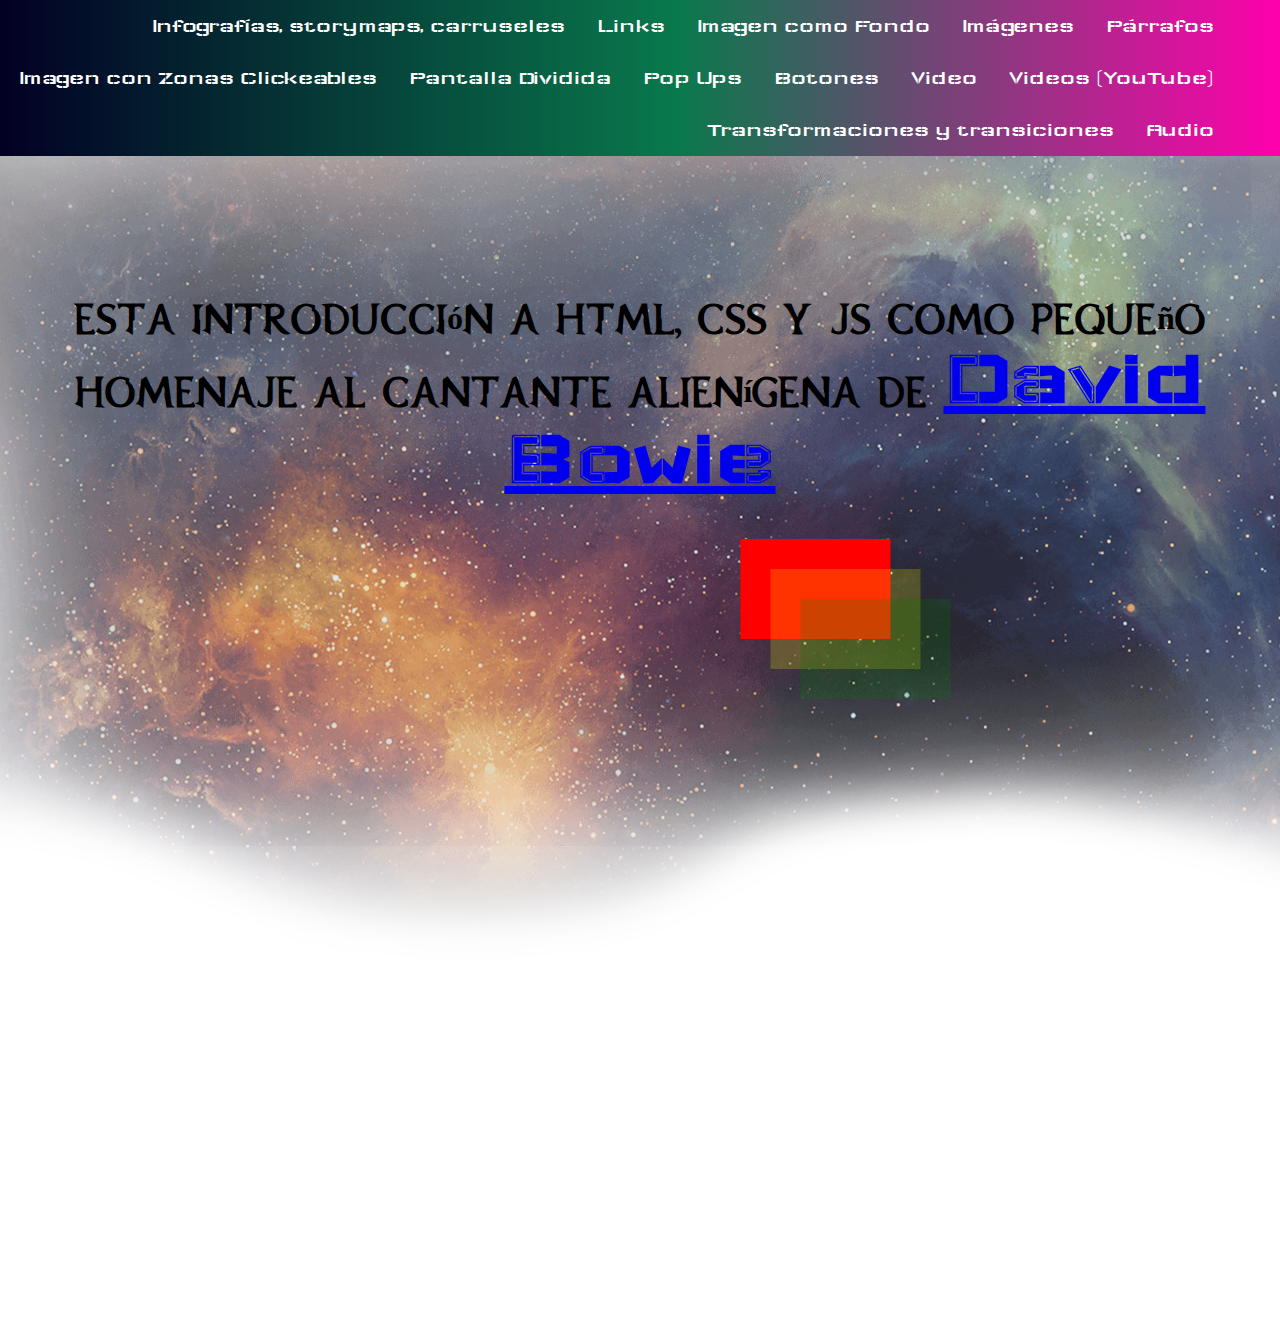
<file: index.html>
<!DOCTYPE html>
<html lang="en">
  <head>
    <title>Home</title>
    <meta
      name="description"
      content="our first web-based interactive multimedia narrative"
    />
    <!-- por si uno quiere cambiar el ícono dinámicamente luego con CSS o JS, ponemos el id, así: -->
    <link
      id="favicon"
      rel="icon"
      href="assets/images/David_Bowie_logo_(Diamond_Dogs).svg.png"
      type="image/x-icon"
    />
    <meta charset="utf-8" />
    <meta http-equiv="X-UA-Compatible" content="IE=edge" />
    <!-- para hacerlo responsive en celulares: -->
    <meta name="viewport" content="width=device-width, initial-scale=1" />

    <link rel="stylesheet" href="style.css" />
    <script src="script.js" defer></script>
    <script src="dibujovectorial.js" defer></script>
  </head>

  <body>
    <header>
      <ul>
        <li><a href="Parrafos.html">Párrafos</a></li>
        <li><a href="Imagenes.html">Imágenes</a></li>
        <li><a href="Imagencomofondo.html">Imagen como Fondo</a></li>
        <li><a href="Links.html">Links</a></li>
        <li>
          <a href="Infografías, storymaps, carruseles.html"
            >Infografías, storymaps, carruseles
          </a>
        </li>
        <li><a href="Videosyoutube.html">Videos (YouTube)</a></li>
        <li><a href="Video.html">Video</a></li>
        <li><a href="Botones.html">Botones</a></li>
        <li><a href="Popups.html"> Pop Ups</a></li>
        <li><a href="Pantalladividida.html">Pantalla Dividida</a></li>
        <li>
          <a href="Imagenconzonasclickeables.html"
            >Imagen con Zonas Clickeables</a
          >
        </li>
        <li><a href="Audio.html">Audio</a></li>
        <li>
          <a href="Transformaciones y transiciones.html">
            Transformaciones y transiciones
          </a>
        </li>
      </ul>
    </header>

    <!--         Ejemplo para abrir link en ventana externa.  -->
    <h1 id="infobowie">
      <b>
        Esta introducción a HTML, CSS y JS como pequeño homenaje al cantante
        alienígena de
        <a
          href="https://4l3ph.com/2023/01/08/david-bowie-el-hombre-alien-que-podia-escuchar-el-futuro-desde-las-estrellas/"
          target="_blank"
        >
          David Bowie
        </a>
        <!--        El atributo target="_blank" abre el enlace en una pestaña nueva-->
      </b>
    </h1>

    <!--     Ejemplo de canvas para dibujos vectoriales, animaciones generativas en JS, etc.-->

    <canvas id="myCanvas" width="1481" height="794"> </canvas>

    <!--     Embedding Hydra, ejemplo creativo para entorno de código creativo -->
    <!-- <iframe
      src="https://hydra.ojack.xyz/?sketch_id=example_4"
      name="myIFrame"
      width="100%"
      height="400px"
      style="border: solid #000000"
    ></iframe> -->

    <!--     Shortcut para abrir la consola -->
    <!-- console.log("hicimos clic en el botón");  -->
    <!-- ctrl + shift + i (saca la consola) -->
  </body>
</html>
</file>
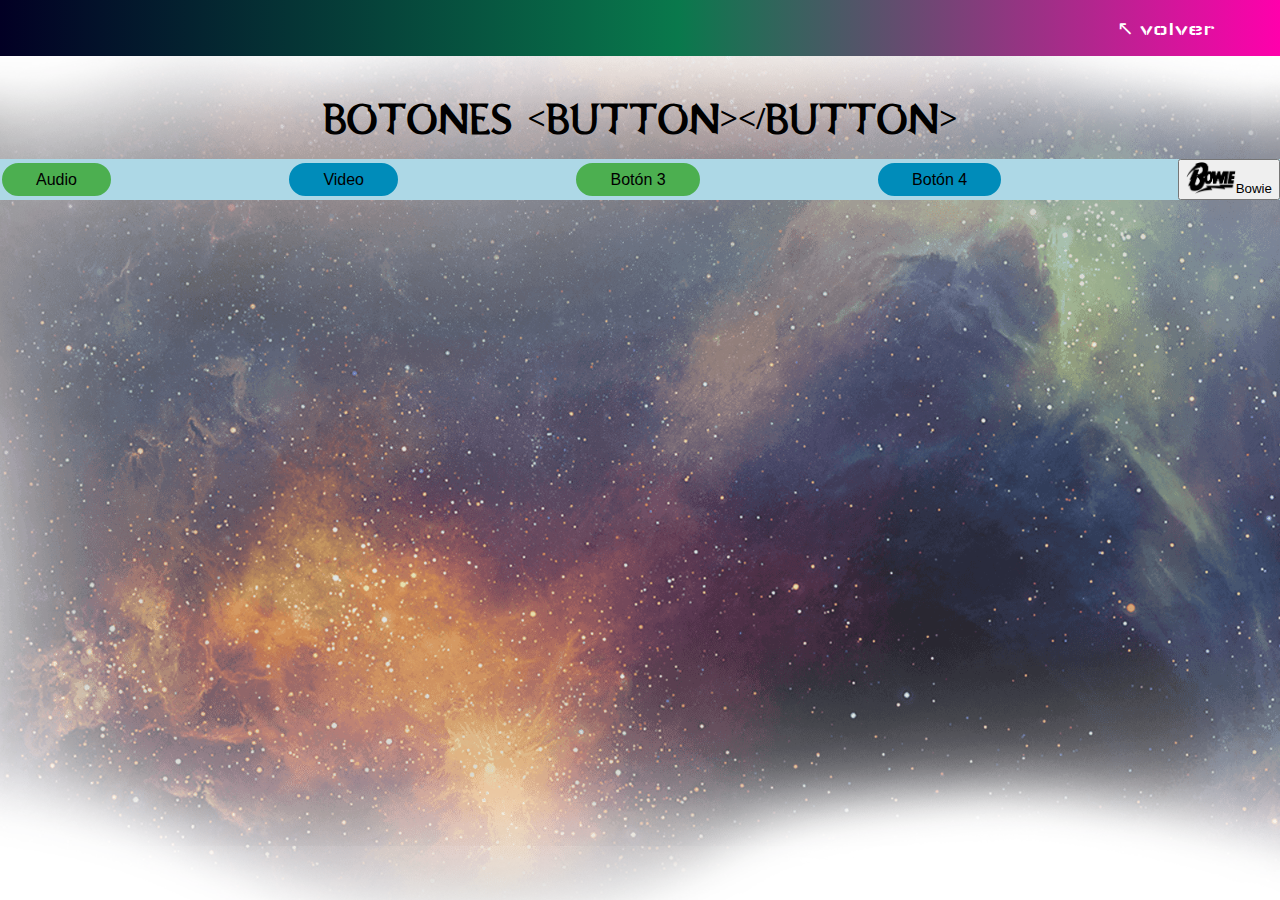
<file: Botones.html>
<!DOCTYPE html>
<html lang="en">
  <head>
    <title>Botones</title>
    <meta
      name="description"
      content="our first web-based interactive multimedia narrative"
    />
    <link
      id="favicon"
      rel="icon"
      href="
assets/images/David_Bowie_logo_(Diamond_Dogs).svg.png"
      type="image/x-icon"
    />
    <meta charset="utf-8" />
    <meta http-equiv="X-UA-Compatible" content="IE=edge" />
    <meta name="viewport" content="width=device-width, initial-scale=1" />

    <link rel="stylesheet" href="style.css" />
  </head>

  <body>
    <header>
      <ul>
        <li><a href="index.html">↖ volver</a></li>
        <!--         <button onclick="window.location.href = 'index.html';">
          <img
            src="Assets/857px-David_Bowie_logo_(Diamond_Dogs).svg.png"
            class="icon"
            width="50"
          />
        </button> -->
      </ul>
    </header>

    <div class="infogeneral">
      <h1>Botones &lt;button&gt;&lt;/button&gt;</h1>

      <div id="contenedor-botones2">
        <button
          onclick="window.location.href='Audio.html';"
          class="button"
          id="button1"
        >
          Audio
        </button>

        <!--       _blank  me abre en ventana aparte -->
        <button
          onclick="window.open('Video.html', '_blank')"
          class="button"
          id="button2"
        >
          Video
        </button>

        <button
          onclick="window.location.href= 'https://w3docs.com';"
          class="button"
          id="button3"
        >
          Botón 3
        </button>

        <button
          onclick="window.location.href='https://w3docs.com';"
          class="button"
          id="button4"
        >
          Botón 4
        </button>

        <button onclick="window.location.href = 'Imagenes.html'">
          <img
            src="assets/images/David_Bowie_logo_(Diamond_Dogs).svg.png"
            class="icon"
            width="50"
          />Bowie
        </button>
      </div>
    </div>
  </body>
</html>
</file>
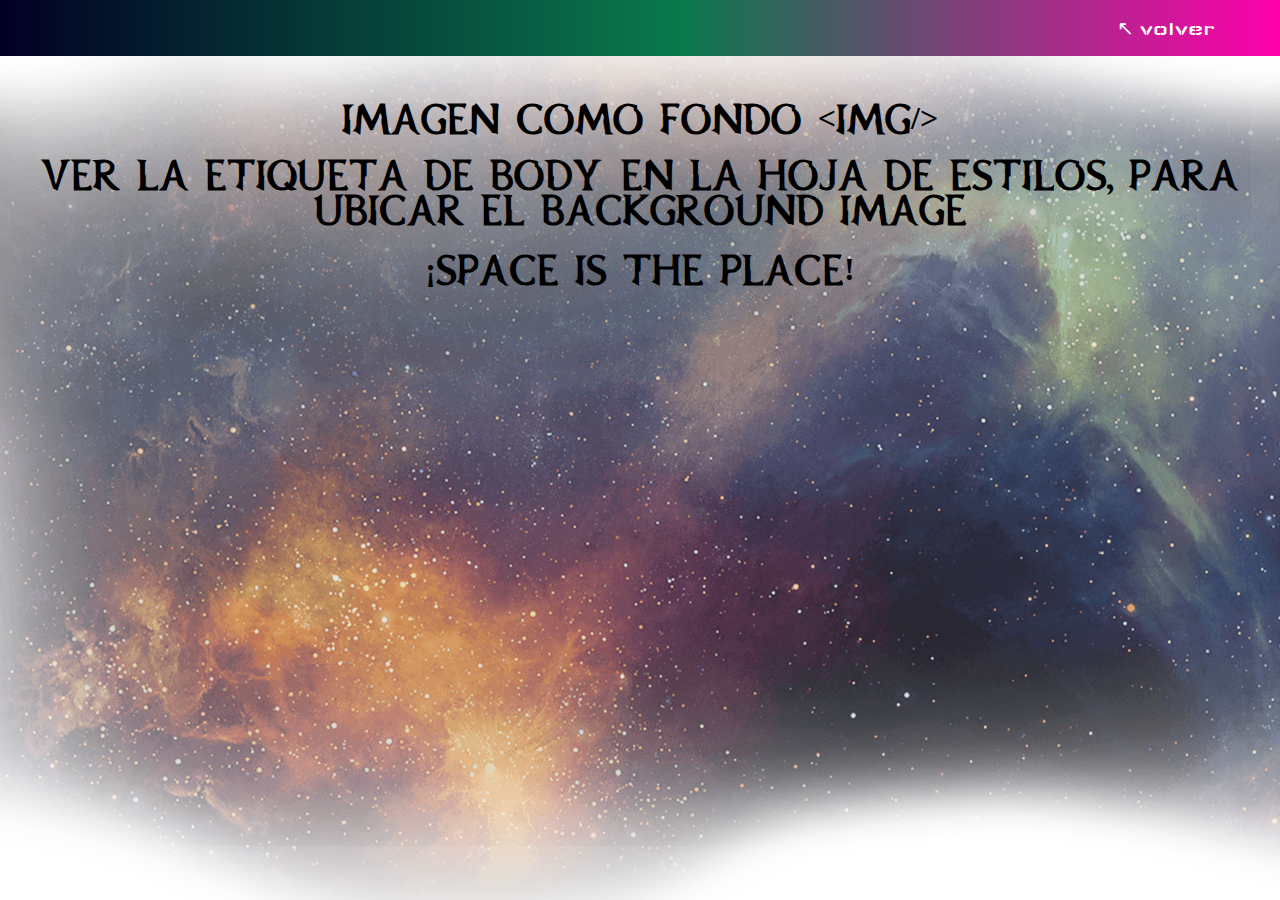
<file: Imagencomofondo.html>
<!DOCTYPE html>
<html lang="en">
  <head>
    <title>Imagen de fondo</title>
    <meta
      name="description"
      content="our first web-based interactive multimedia narrative"
    />
    <link
      id="favicon"
      rel="icon"
      href=".
assets/images/David_Bowie_logo_(Diamond_Dogs).svg.png"
      type="image/x-icon"
    />
    <meta charset="utf-8" />
    <meta http-equiv="X-UA-Compatible" content="IE=edge" />
    <meta name="viewport" content="width=device-width, initial-scale=1" />

    <link
      rel="stylesheet"
      href="
style.css"
    />
  </head>

  <body>
    <header>
      <ul>
        <li><a href="index.html">↖ volver</a></li>
      </ul>
    </header>

    <h1>Imagen como fondo &lt;img/&gt;</h1>
    <h1>
      Ver la etiqueta de body en la Hoja de Estilos, para ubicar el Background
      Image
    </h1>

    <!-- <img src="assets/images/galaxy-3608029_1280.jpg" alt="" /> -->

    <h1 id="space">
      <b> ¡SPACE IS THE PLACE! </b>
    </h1>
  </body>
</html>
</file>
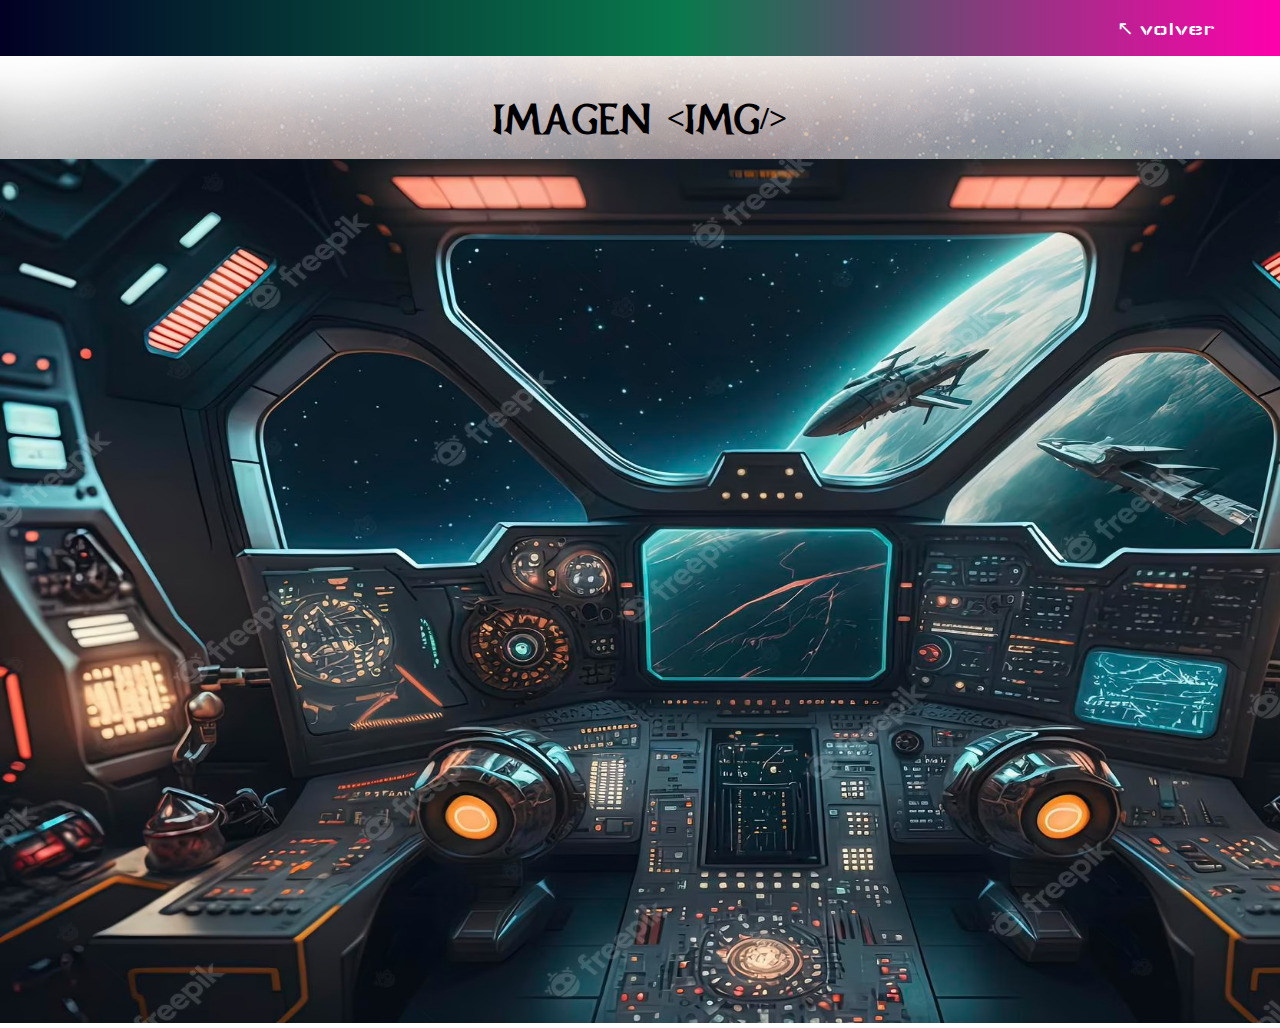
<file: Imagenconzonasclickeables.html>
<!DOCTYPE html>
<html lang="en">
  <head>
    <title>Imagen con zonas clickeables</title>
    <meta
      name="description"
      content="our first web-based interactive multimedia narrative"
    />
    <link
      id="favicon"
      rel="icon"
      href="assets/images/David_Bowie_logo_(Diamond_Dogs).svg.png"
      type="image/x-icon"
    />
    <meta charset="utf-8" />
    <meta http-equiv="X-UA-Compatible" content="IE=edge" />
    <meta name="viewport" content="width=device-width, initial-scale=1" />

    <link rel="stylesheet" href="style.css" />
    <script src="zonaclickeablepopup.js" defer></script>
    <script>
      // Detectar movimiento del mouse en toda la ventana
      window.addEventListener("mousemove", function (event) {
        const x = event.clientX; // Posición X dentro de la ventana
        const y = event.clientY; // Posición Y dentro de la ventana
        console.log("X:", x, "Y:", y);
      });
    </script>
  </head>
  <body>
    <header>
      <ul>
        <li><a href="index.html">↖ volver</a></li>
      </ul>
    </header>

    <div>
      <h1>Imagen &lt;img/&gt;</h1>

      <div>
        <img
          src="assets/images/cabina-nave-espacial-futurista-zona-clickeable.jpg"
          alt="Cabina"
          usemap="#workmap"
          width="1536"
          height="864"
        />

        <!--         la imagen <img> trabaja aquí con la etiqueta <map> que a su vez contiene una etiqueta <area>  -->

        <!-- <map name="workmap">
          <area
            shape="rect"
            coords="600, 350, 1000, 510"
            alt="Pantalla"
            href="Videosyoutube.html"
          /> -->
        <!--   If the shape attribute is set to rect, the coordinates define the top-left and bottom-right of the rectangle. There should be four numeric values, separated by commas. 
The first two values are the (x, y) coordinates of the first corner. The third and fourth numbers are the (x, y) coordinates of the second corner. -->

        <!-- opción 2 para abrir un pop up desde la zona clickeable: -->

        <map name="workmap">
          <area
            shape="rect"
            coords="600, 350, 1000, 510"
            alt="Pantalla"
            href="#"
            onclick="abrirPopUpZonaClickeable();"
          />
        </map>
      </div>
      <!--       pop up desde zonas clickeables -->
      <div class="ventana-emergente">
        <img src="assets/images/Bowie_image.jpg" />

        <button id="boton-cerrar">&times;</button>
      </div>
    </div>
  </body>
</html>
</file>
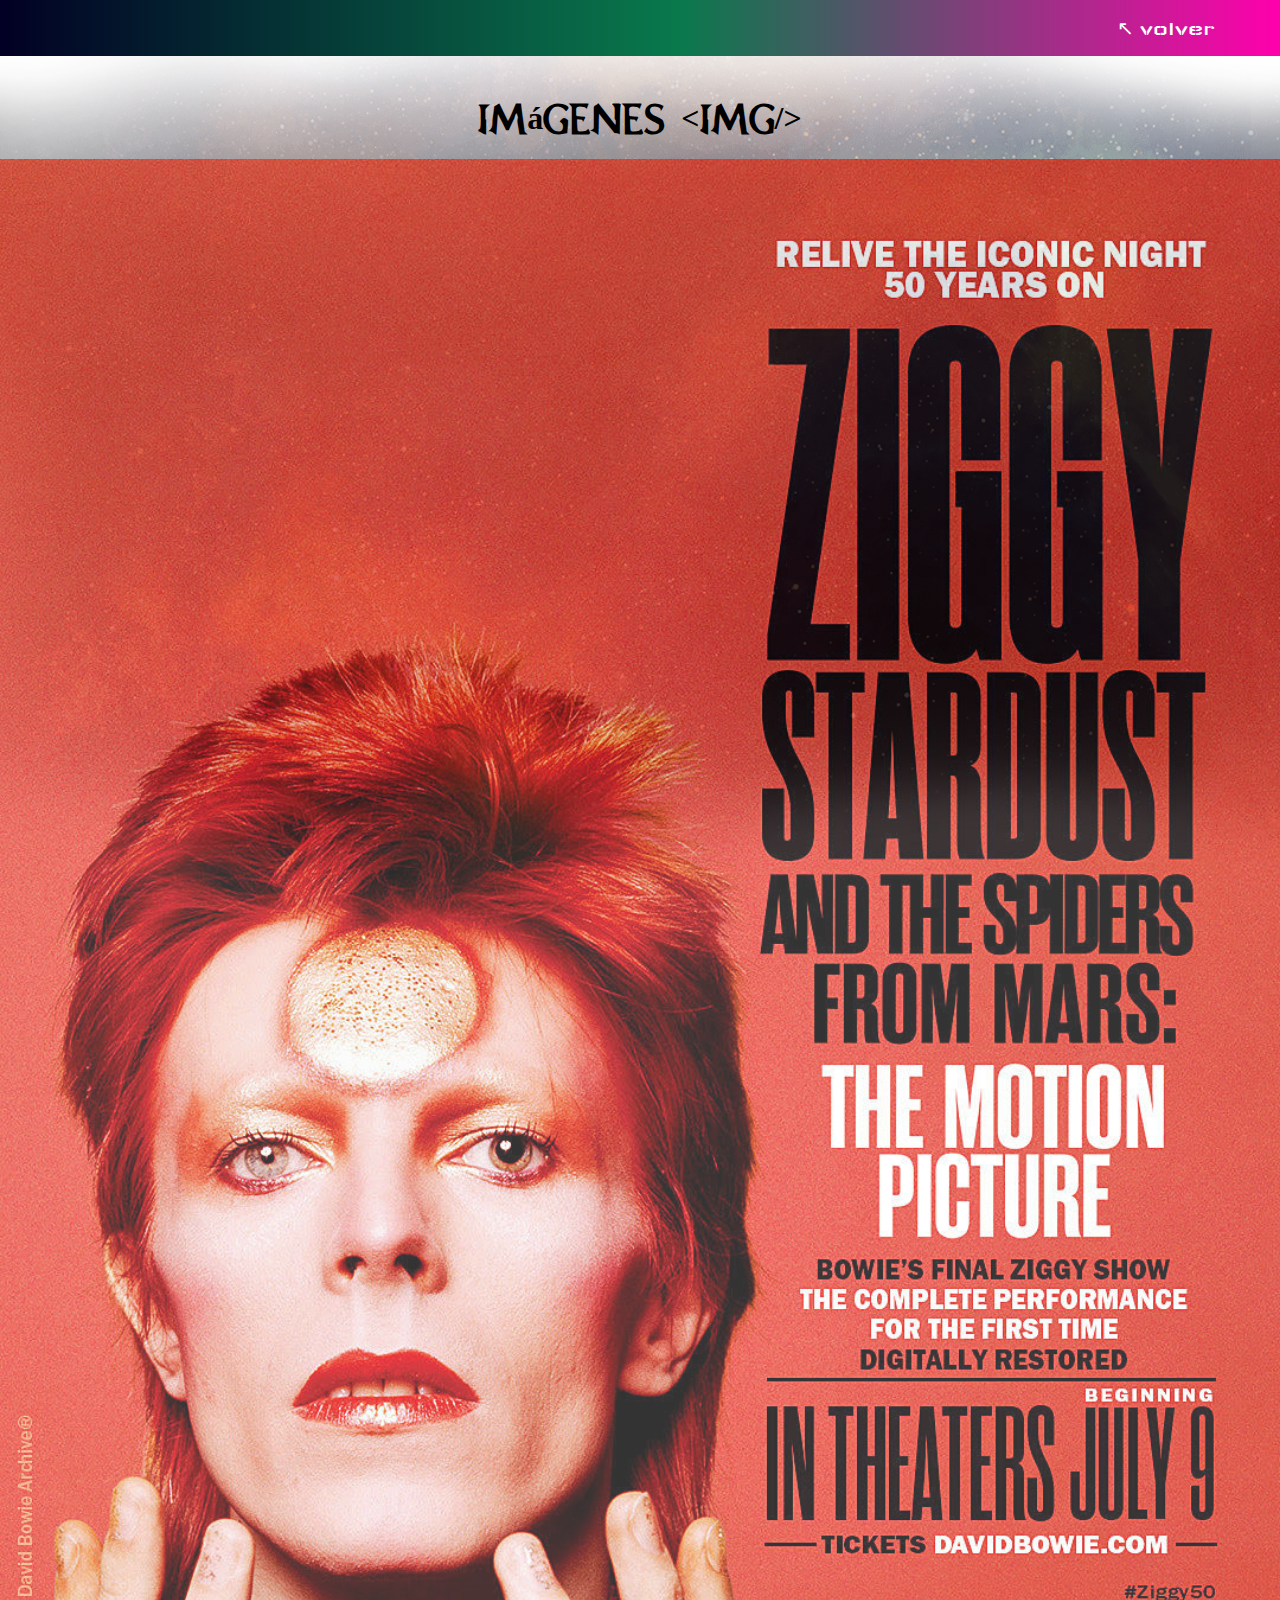
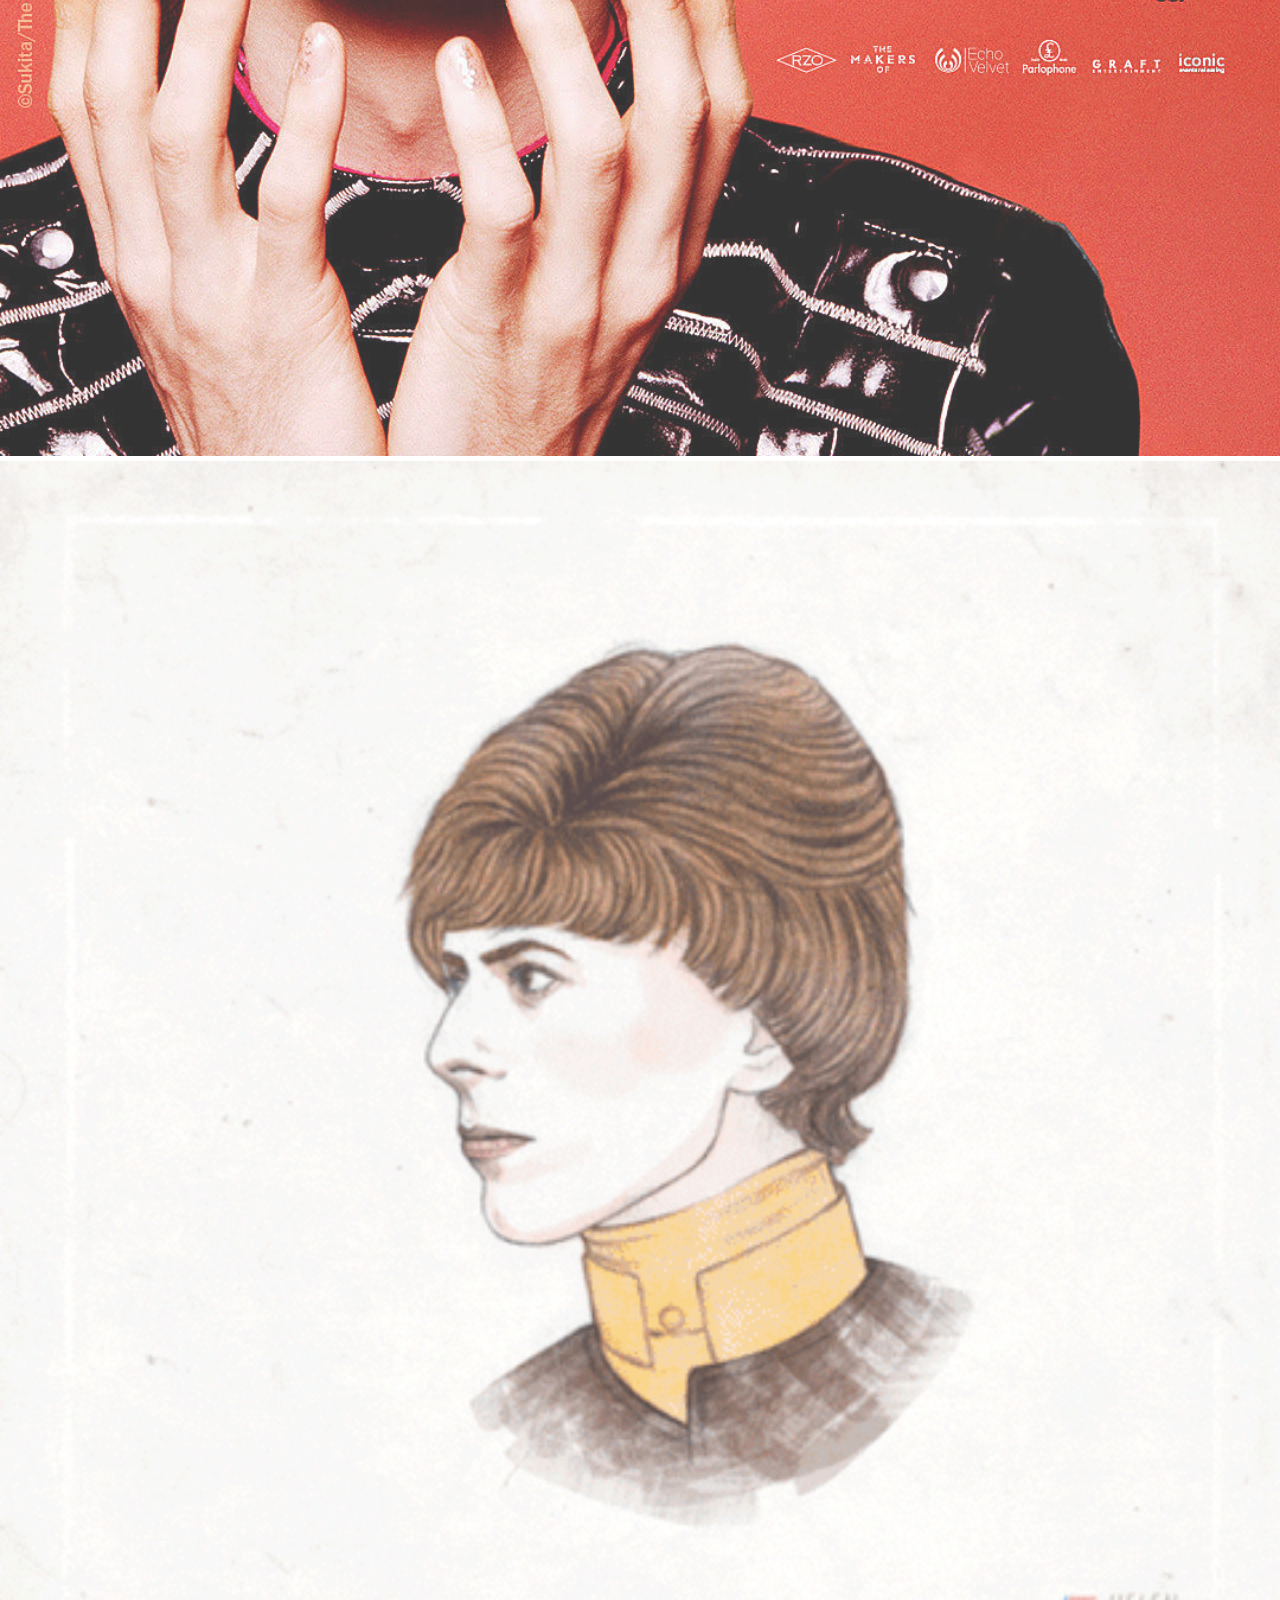
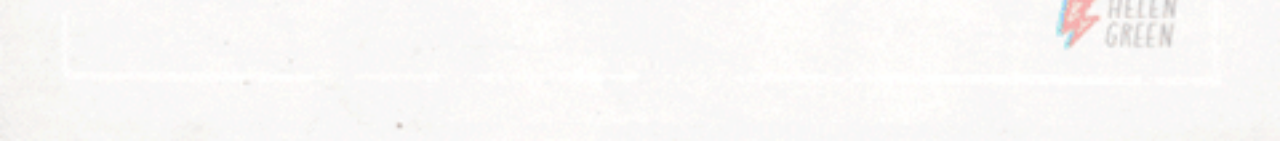
<file: Imagenes.html>
<!DOCTYPE html>
<html lang="en">
  <head>
    <title>Imágenes y GIFS</title>
    <meta
      name="description"
      content="our first web-based interactive multimedia narrative"
    />
    <link
      id="favicon"
      rel="icon"
      href=".
assets/images/David_Bowie_logo_(Diamond_Dogs).svg.png"
      type="image/x-icon"
    />
    <meta charset="utf-8" />
    <meta http-equiv="X-UA-Compatible" content="IE=edge" />
    <meta name="viewport" content="width=device-width, initial-scale=1" />

    <link
      rel="stylesheet"
      href="
style.css"
    />
  </head>

  <body>
    <header>
      <ul>
        <li><a href="index.html">↖ volver</a></li>
      </ul>
    </header>

    <div class="infogeneral" id="contenedor-imagen">
      <h1>Imágenes &lt;img/&gt;</h1>

      <!--        poner dentro de <img> width = "540" height = "800"   -->
      <img src="assets/images/Bowie_image.jpg" />

      <!--       Para Gifs también se usa src -->

      <img src="assets/images/bowie.gif" />
    </div>
  </body>
</html>
</file>
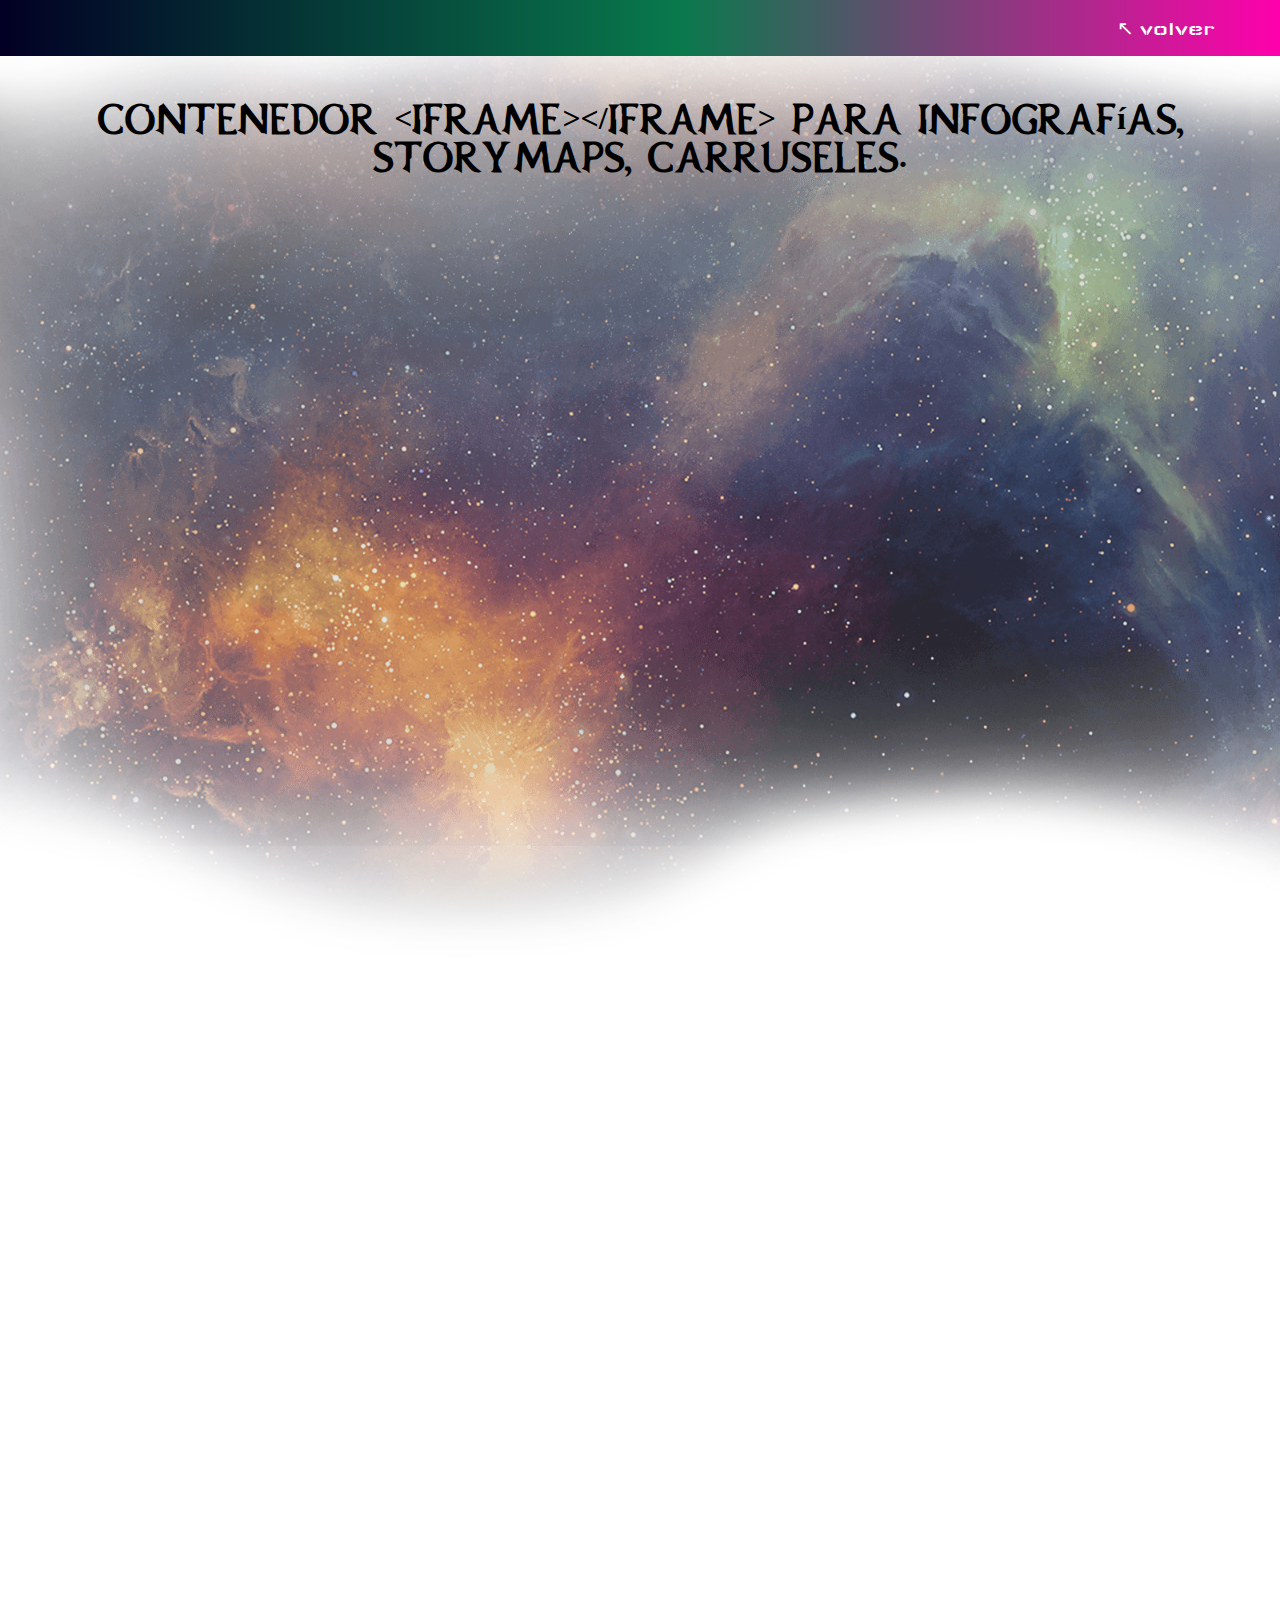
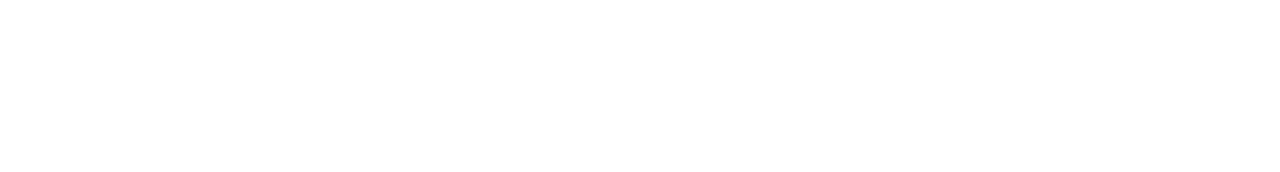
<file: Infografías, storymaps, carruseles.html>
<!DOCTYPE html>
<html lang="en">
  <head>
    <title>Infografías y storymaps</title>
    <meta
      name="description"
      content="our first web-based interactive multimedia narrative"
    />
    <link
      id="favicon"
      rel="icon"
      href=".
assets/images/David_Bowie_logo_(Diamond_Dogs).svg.png"
      type="image/x-icon"
    />
    <meta charset="utf-8" />
    <meta http-equiv="X-UA-Compatible" content="IE=edge" />
    <meta name="viewport" content="width=device-width, initial-scale=1" />

    <link rel="stylesheet" href="style.css" />
  </head>

  <body>
    <header>
      <ul>
        <li>
          <a href="index.html">↖ volver</a>
        </li>
      </ul>
    </header>

    <div>
      <h1>
        Contenedor &lt;iframe&gt;&lt;/iframe&gt; para Infografías, storymaps,
        carruseles.
      </h1>

<!-- INFOGRAFÍA DE DAVID BOWIE HECHA EN GENIALLY -->

      <div id="info-Bowie">
        <div
          style="
            position: relative;
            padding-bottom: 56.25%;
            margin-bottom: 50px; /* margen por fuera */
            padding-top: 0;
            height: 0;
          "
        >
          <iframe
            title="David Bowie"
            frameborder="0"
            width="1200px"
            height="675px"
            style="
              position: absolute;
              top: 0;
              left: 0;
              width: 100%;
              height: 100%;
            "
            src="https://view.genial.ly/60058d9261bf7d0d23e6b9e8"
            type="text/html"
            allowscriptaccess="always"
            allowfullscreen="true"
            scrolling="yes"
            allownetworking="all"
          ></iframe>
        </div>
      </div>
      <!-- <br />
      <br /><br />
      <br /><br />
      <br /><br />
      <br /> -->

      <!--         STORYMAP DE DAVID BOWIE -->
      <iframe
        src="https://uploads.knightlab.com/storymapjs/83d44f61bd788db11a775cda21f59ca9/tras-los-pasos-de-david-bowie/index.html"
        frameborder="0"
        width="100%"
        height="800"
      ></iframe>
    </div>
  </body>
</html>
</file>
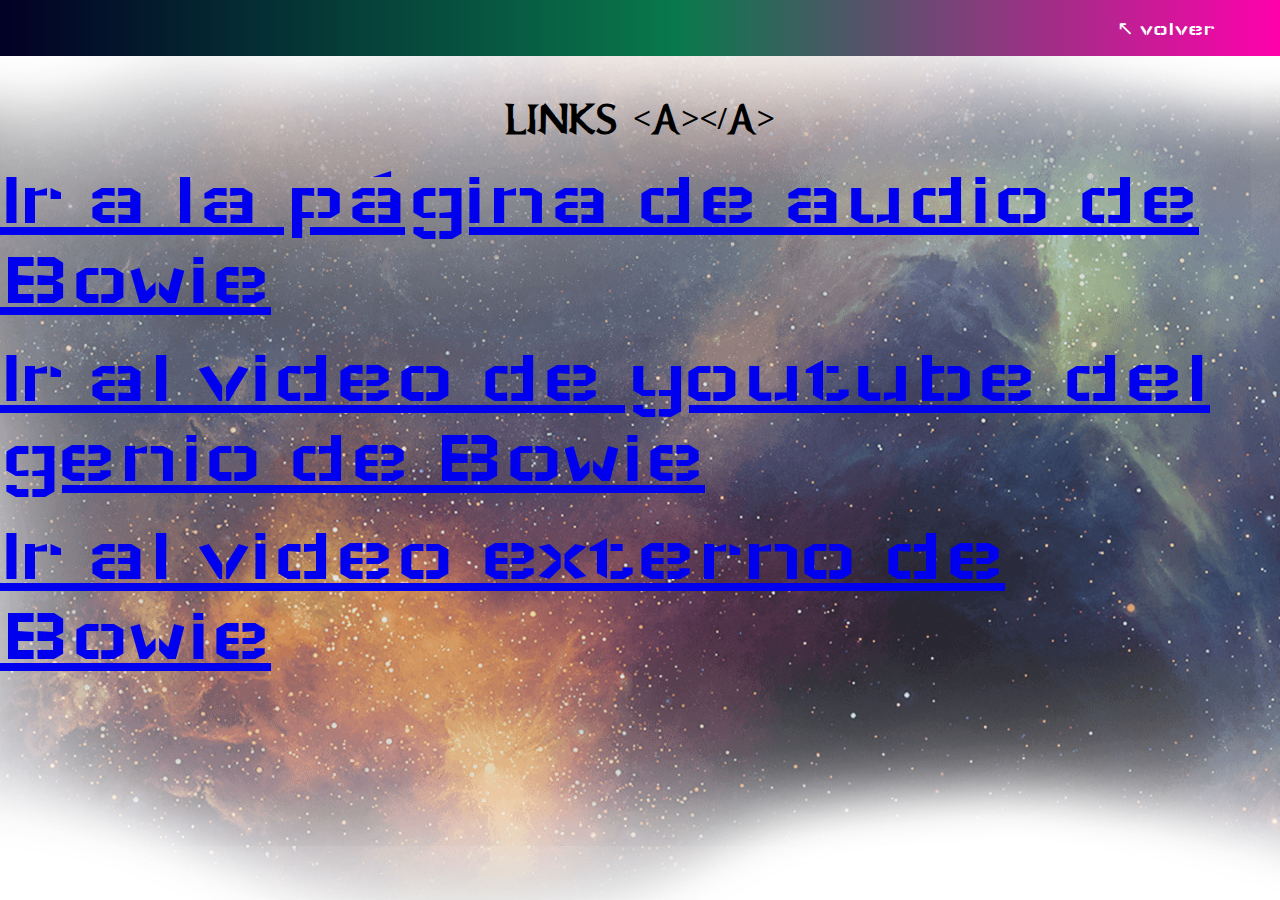
<file: Links.html>
<!DOCTYPE html>
<html lang="en">
  <head>
    <title>Links</title>
    <meta
      name="description"
      content="our first web-based interactive multimedia narrative"
    />
    <link
      id="favicon"
      rel="icon"
      href=".
assets/images/David_Bowie_logo_(Diamond_Dogs).svg.png"
      type="image/x-icon"
    />
    <meta charset="utf-8" />
    <meta http-equiv="X-UA-Compatible" content="IE=edge" />
    <meta name="viewport" content="width=device-width, initial-scale=1" />

    <link
      rel="stylesheet"
      href="
style.css"
    />
  </head>

  <body>
    <header>
      <ul>
        <li><a href="index.html">↖ volver</a></li>
      </ul>
    </header>

    <div>
      <h1>Links &lt;a&gt;&lt;/a&gt;</h1>
      <a href="Audio.html">Ir a la página de audio de Bowie</a>
      <br />
      <br />
      <a href="Videosyoutube.html"
        >Ir al video de youtube del genio de Bowie
      </a>
      <br />
      <br />
      <a href="https://youtu.be/91efm5G8OVk?si=IePl9ZAzWA3IUtM2" target="_blank"
        >Ir al video externo de Bowie
      </a>
    </div>
  </body>
</html>
</file>
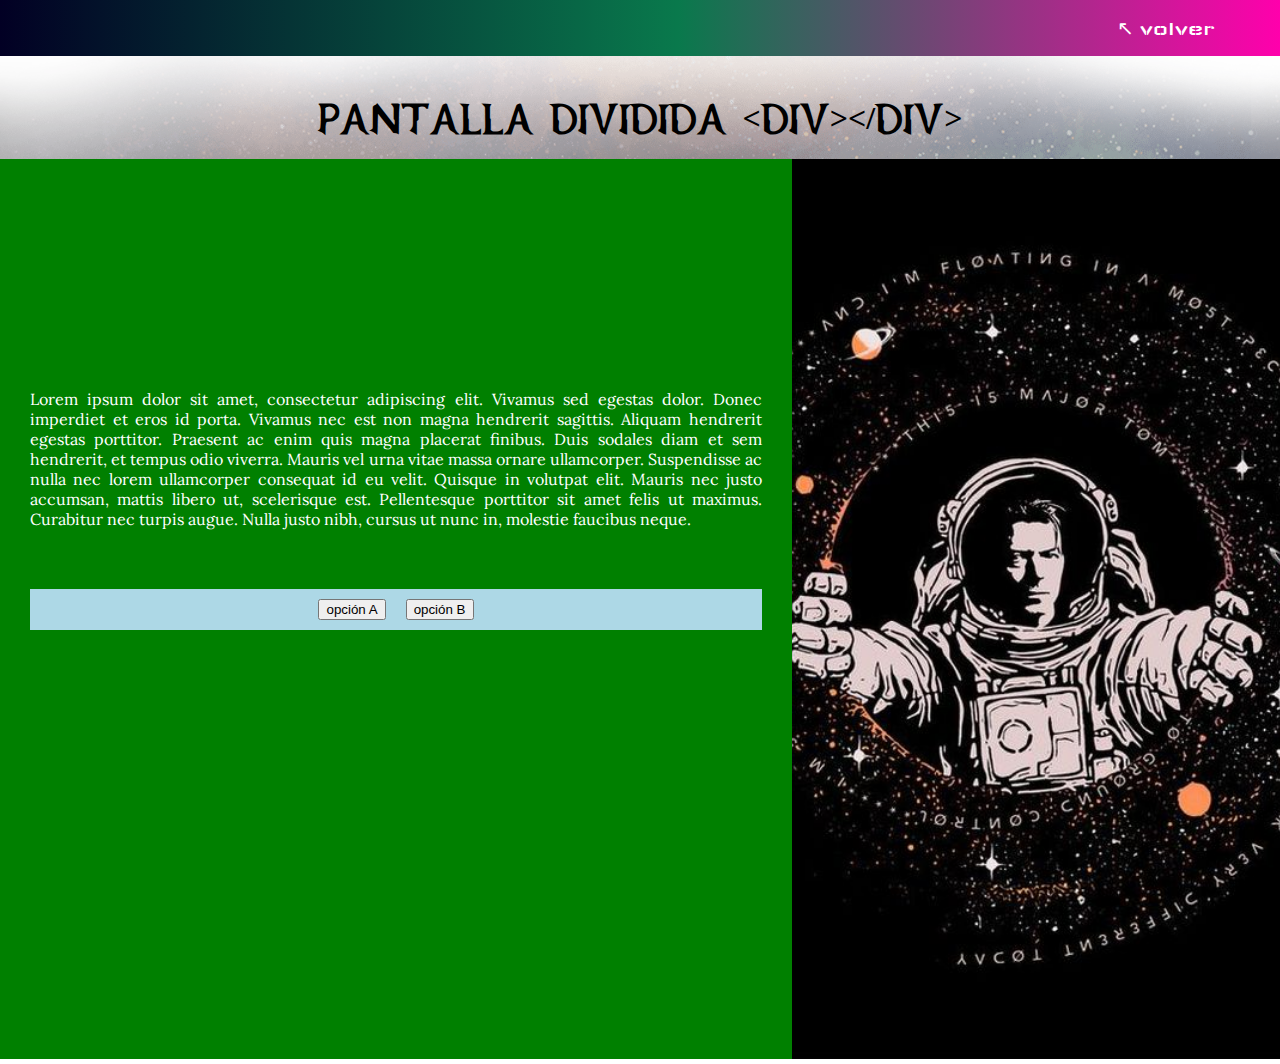
<file: Pantalladividida.html>
<!DOCTYPE html>
<html lang="en">
  <head>
    <title>Pantalla dividida</title>
    <meta
      name="description"
      content="our first web-based interactive multimedia narrative"
    />
    <link
      id="favicon"
      rel="icon"
      href=".
assets/images/David_Bowie_logo_(Diamond_Dogs).svg.png"
      type="image/x-icon"
    />
    <meta charset="utf-8" />
    <meta http-equiv="X-UA-Compatible" content="IE=edge" />
    <meta name="viewport" content="width=device-width, initial-scale=1" />

    <link
      rel="stylesheet"
      href="
style.css"
    />
  </head>

  <body>
    <header>
      <ul>
        <li><a href="index.html">↖ volver</a></li>
      </ul>
    </header>

    <div>
      <h1>Pantalla Dividida &lt;div&gt;&lt;/div&gt;</h1>
    </div>

    <div id="contenedor-dividido">
      <div id="contenedor-izquierdo">
        <p>
          Lorem ipsum dolor sit amet, consectetur adipiscing elit. Vivamus sed
          egestas dolor. Donec imperdiet et eros id porta. Vivamus nec est non
          magna hendrerit sagittis. Aliquam hendrerit egestas porttitor.
          Praesent ac enim quis magna placerat finibus. Duis sodales diam et sem
          hendrerit, et tempus odio viverra. Mauris vel urna vitae massa ornare
          ullamcorper. Suspendisse ac nulla nec lorem ullamcorper consequat id
          eu velit. Quisque in volutpat elit. Mauris nec justo accumsan, mattis
          libero ut, scelerisque est. Pellentesque porttitor sit amet felis ut
          maximus. Curabitur nec turpis augue. Nulla justo nibh, cursus ut nunc
          in, molestie faucibus neque.
        </p>
        <div id="contenedor-botones">
          <button>opción A</button>
          <button>opción B</button>
        </div>
      </div>

      <div id="contenedor-derecho">
        <img src="assets/images/Bowie Major Tom.jpg" alt="" />
      </div>
    </div>
  </body>
</html>
</file>
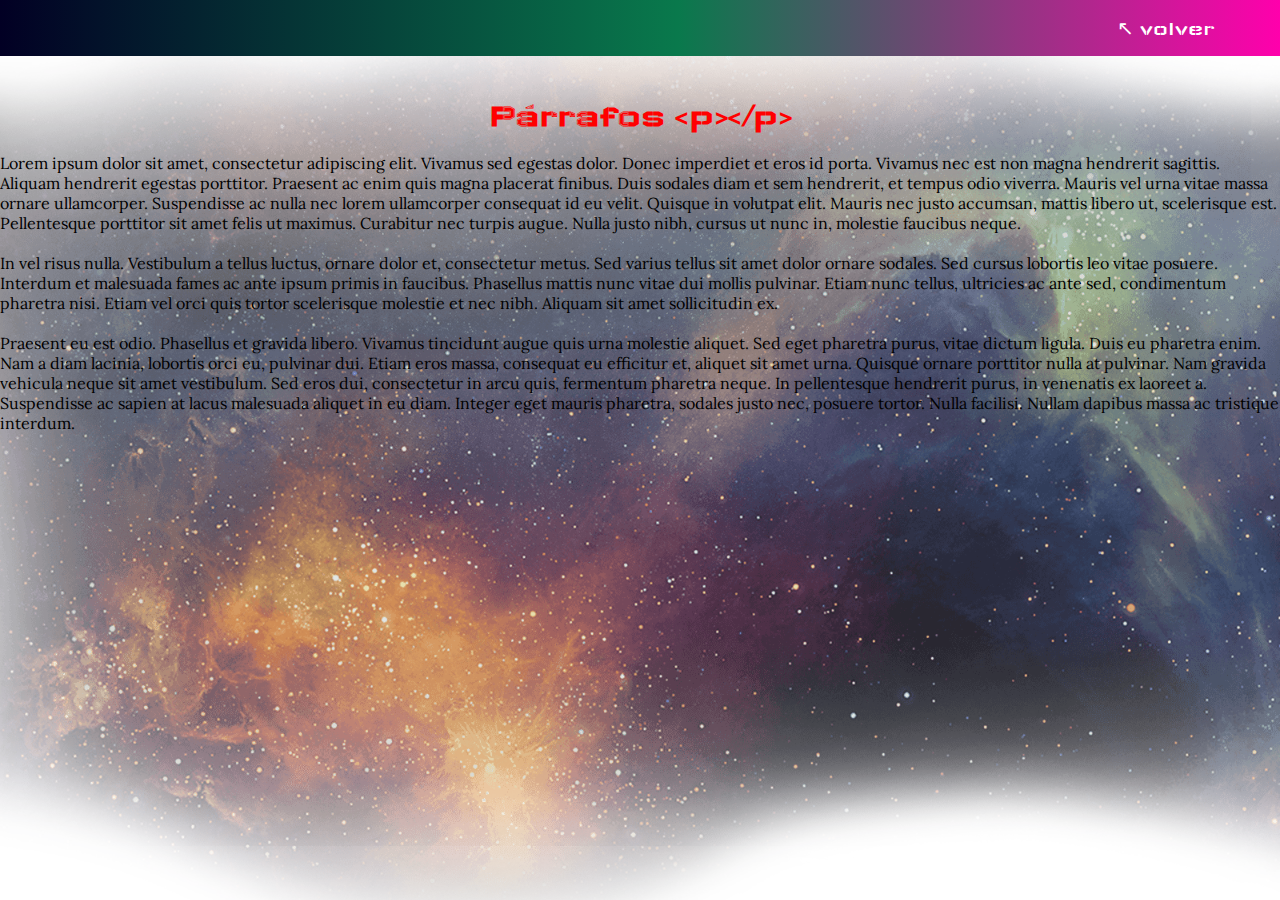
<file: Parrafos.html>
<!DOCTYPE html>
<html lang="en">
  <head>
    <title>Párrafos</title>
    <meta
      name="description"
      content="our first web-based interactive multimedia narrative"
    />
    <link
      id="favicon"
      rel="icon"
      href="assets/images/David_Bowie_logo_(Diamond_Dogs).svg.png"
      type="image/x-icon"
    />
    <meta charset="utf-8" />
    <meta http-equiv="X-UA-Compatible" content="IE=edge" />
    <meta name="viewport" content="width=device-width, initial-scale=1" />

    <link rel="stylesheet" href="style.css" />
  </head>

  <body>
    <header>
      <ul>
        <li>
          <a href="index.html">↖ volver</a>
        </li>
      </ul>
    </header>

    <div>
      <h1 class="titulosRojos">Párrafos &lt;p&gt;&lt;/p&gt;</h1>

      <!-- cambiar id="contenido" a id="contenido-animado" para probar la animación -->
      <p id="contenido">
        <!--         cambiar de contenido a contenido 2 para probar otro estilo  -->

        Lorem ipsum dolor sit amet, consectetur adipiscing elit. Vivamus sed
        egestas dolor. Donec imperdiet et eros id porta. Vivamus nec est non
        magna hendrerit sagittis. Aliquam hendrerit egestas porttitor. Praesent
        ac enim quis magna placerat finibus. Duis sodales diam et sem hendrerit,
        et tempus odio viverra. Mauris vel urna vitae massa ornare ullamcorper.
        Suspendisse ac nulla nec lorem ullamcorper consequat id eu velit.
        Quisque in volutpat elit. Mauris nec justo accumsan, mattis libero ut,
        scelerisque est. Pellentesque porttitor sit amet felis ut maximus.
        Curabitur nec turpis augue. Nulla justo nibh, cursus ut nunc in,
        molestie faucibus neque.
        <br /><br />
        <!--         Esto sería para doble espacio <br /><br /> -->

        In vel risus nulla. Vestibulum a tellus luctus, ornare dolor et,
        consectetur metus. Sed varius tellus sit amet dolor ornare sodales. Sed
        cursus lobortis leo vitae posuere. Interdum et malesuada fames ac ante
        ipsum primis in faucibus. Phasellus mattis nunc vitae dui mollis
        pulvinar. Etiam nunc tellus, ultricies ac ante sed, condimentum pharetra
        nisi. Etiam vel orci quis tortor scelerisque molestie et nec nibh.
        Aliquam sit amet sollicitudin ex.

        <br /><br />
        Praesent eu est odio. Phasellus et gravida libero. Vivamus tincidunt
        augue quis urna molestie aliquet. Sed eget pharetra purus, vitae dictum
        ligula. Duis eu pharetra enim. Nam a diam lacinia, lobortis orci eu,
        pulvinar dui. Etiam eros massa, consequat eu efficitur et, aliquet sit
        amet urna. Quisque ornare porttitor nulla at pulvinar. Nam gravida
        vehicula neque sit amet vestibulum. Sed eros dui, consectetur in arcu
        quis, fermentum pharetra neque. In pellentesque hendrerit purus, in
        venenatis ex laoreet a. Suspendisse ac sapien at lacus malesuada aliquet
        in eu diam. Integer eget mauris pharetra, sodales justo nec, posuere
        tortor. Nulla facilisi. Nullam dapibus massa ac tristique interdum.
      </p>
    </div>
  </body>
</html>
</file>
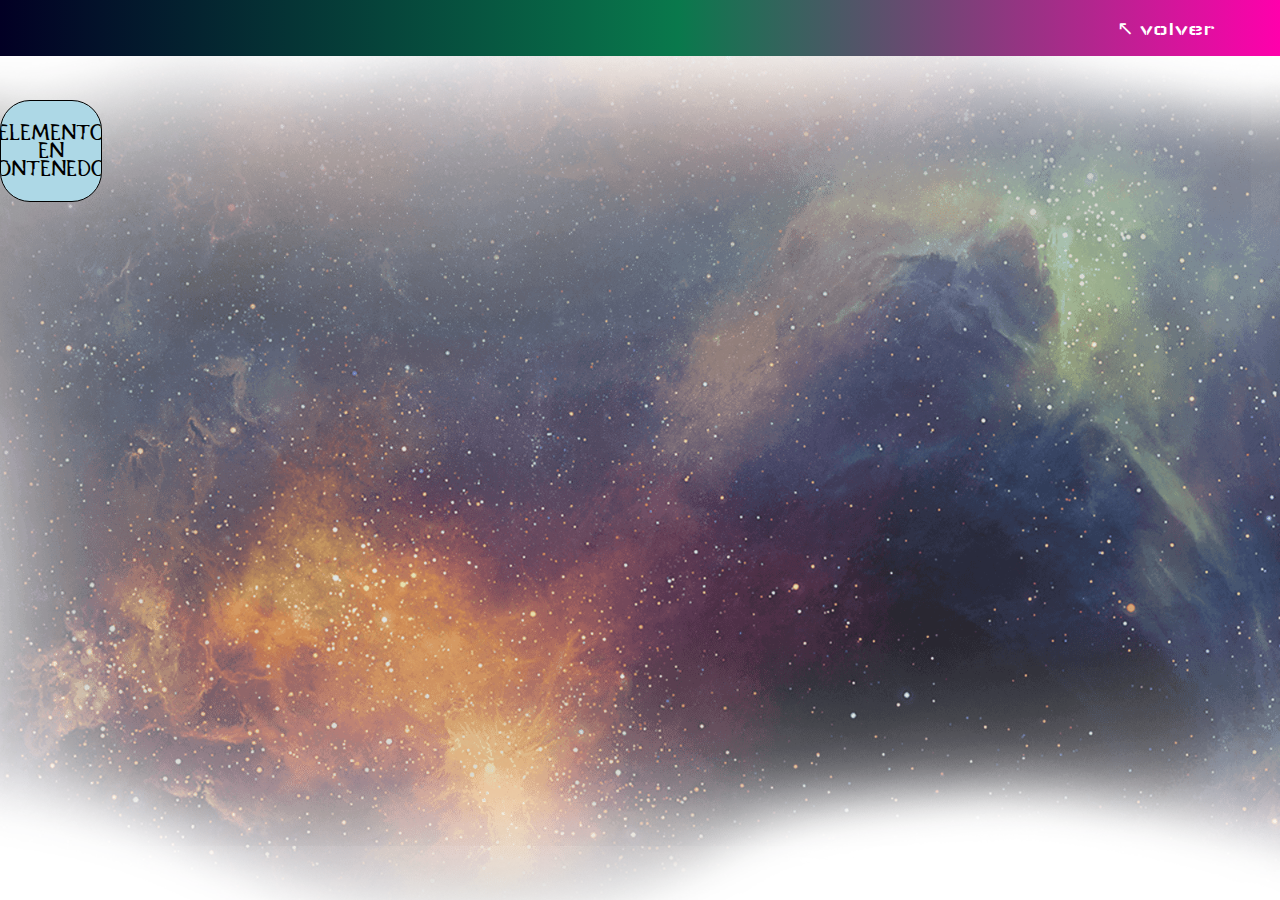
<file: Transformaciones y transiciones.html>
<!DOCTYPE html>
<html lang="en">
  <head>
    <title>Transformaciones y transiciones</title>
    <meta name="description" content="A cool thing made with Glitch" />
    <link
      id="favicon"
      rel="icon"
      href="Assets/images/857px-David_Bowie_logo_(Diamond_Dogs).svg.png"
      type="image/x-icon"
    />
    <meta charset="utf-8" />
    <meta http-equiv="X-UA-Compatible" content="IE=edge" />
    <meta name="viewport" content="width=device-width, initial-scale=1" />

    <link rel="stylesheet" href="style.css" />
  </head>

  <body>
    <header>
      <ul>
        <li><a href="index.html">↖ volver</a></li>
      </ul>
    </header>

    <div id="trans">Elemento en contenedor</div>
  </body>
</html>
</file>
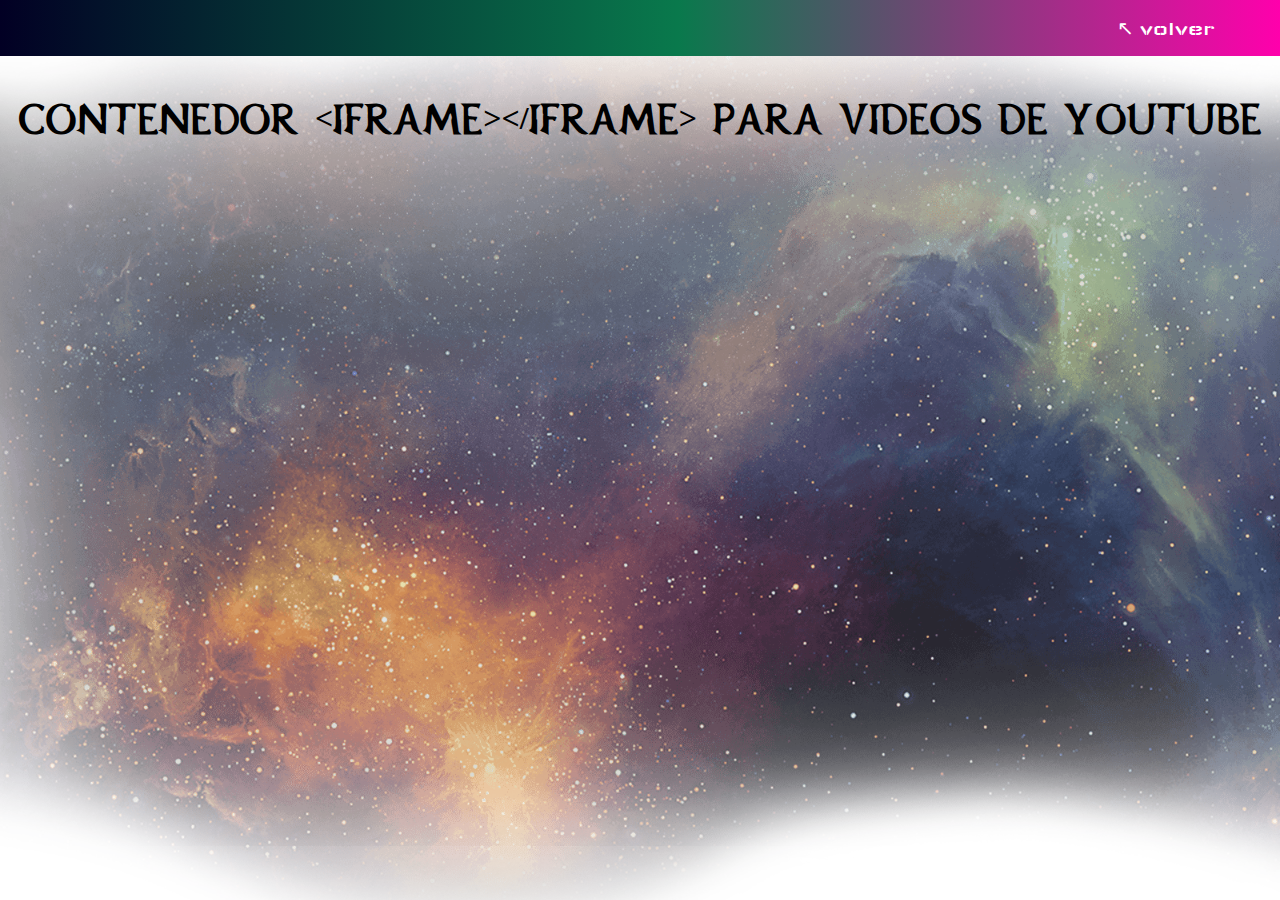
<file: Videosyoutube.html>
<!DOCTYPE html>
<html lang="en">
  <head>
    <title>Videos</title>
    <meta
      name="description"
      content="our first web-based interactive multimedia narrative"
    />
    <link
      id="favicon"
      rel="icon"
      href="assets/images/David_Bowie_logo_(Diamond_Dogs).svg.png"
      type="image/x-icon"
    />
    <meta charset="utf-8" />
    <meta http-equiv="X-UA-Compatible" content="IE=edge" />
    <meta name="viewport" content="width=device-width, initial-scale=1" />

    <link
      rel="stylesheet"
      href="
style.css"
    />
  </head>

  <body>
    <header>
      <ul>
        <li><a href="index.html">↖ volver</a></li>
      </ul>
    </header>

    <div>
      <h1>Contenedor &lt;iframe&gt;&lt;/iframe&gt; para videos de YouTube</h1>

      <div class="contenedor-iframe">
        <iframe
          width="560"
          height="315"
          src="https://www.youtube.com/embed/pXSGocWifAg?si=l2LZ97nQgAQw_m2_"
          title="YouTube video player"
          frameborder="0"
          allow="accelerometer; autoplay; clipboard-write; encrypted-media; gyroscope; picture-in-picture; web-share"
          referrerpolicy="strict-origin-when-cross-origin"
          allowfullscreen
        ></iframe>
      </div>
    </div>
  </body>
</html>
</file>
<file: style.css>
/* @import url(//fonts.googleapis.com/css?family=Genos); */

@import url(//fonts.googleapis.com/css?family=Lora);

@import url("https://fonts.googleapis.com/css2?family=Wallpoet&display=swap");



/* Fuentes descargadas o locales */

@font-face {
  font-family: "Blair Caps";
  /*   font-weight: bold; */
    /* src: local ("Blair Caps"); */
  src: url("assets/fonts/BlairCaps-GvJD.ttf")
    format("truetype");
}


/* ------Éste estilo aplica para todos los body de todas las html del proyecto---- */

body {
  margin: 100px 0 0 0;
  /* font-family: Wallpoet, serif;   */
  font-family: Blair Caps, serif;  
  background-image: url("assets/images/nébula.png");
  /*   background-color: red; */
  background-size: cover;
  background-attachment: fixed;
  background-position: center; /* Center the image  */
  background-repeat: no-repeat; /* Do not repeat the image  */
}

/*   opacity: 0.3; con div puedo manejar una imagen como fondo, a través de una clase*/




/* ----Margen para todos los contenedores de tipo infogeneral--- */

.infogeneral {
  margin-top: 100px;
}

/* ----------Estilo para todos los header -----------*/

header {
  /*   background-color: black; */
  position: fixed;
  width: 100%;
  top: 0;
  z-index: 10;
  /*   font-family: Lora, serif; */
    font-family: 'Blair Caps', serif;
  /*   font-family: Wallpoet, serif; */
  /*   background: rgb(2,0,36);
background: linear-gradient(90deg, rgba(2,0,36,1) 0%, rgba(9,116,121,1) 35%, rgba(236,0,255,1) 100%);
 */
  background: rgb(2, 0, 36);
  background: linear-gradient(
    90deg,
    rgba(2, 0, 36, 1) 0%,
    rgba(9, 121, 76, 1) 53%,
    rgba(255, 0, 172, 1) 100%
  );
}



/* --------Estilo para todos los H1-------------*/

h1 {
  text-align: center;
}

.titulosRojos {
  /* para H1 en página de Párrafos */
  font-family: Wallpoet, sans-serif;
  position: relative;
  margin-top: 100px;
  color: red;
}

#infobowie {
  /* para el caso de nuestro texto en el index */
  margin-top: 300px;
}

#space_is_the_place {
  /* para el caso de nuestro texto en Imagen como fondo */
  font-size: 100px;
}


/* -----------Estilo para los H2, H3, etc.--------------- */

h2 {
  font-family: Genos, sans-serif;
  margin-bottom: 10px;
}

h3 {
  font-family: Genos, sans-serif;
  margin-bottom: 10px;
}
/* -----------Estilo para los ul, a, li y mezcla de todos (para un caso en particular)----------*/

ul {
  list-style-type: none;
  margin: 0;
  padding: 0;
  margin-right: 50px;
}

a {
  font-family: Wallpoet, serif;
  font-size: 80px;
}

li {
  float: right;
}

ul li a {/* Aquí tomamos las a que perteneces a li dentro de ul */
  font-family: Wallpoet, sans-serif;
/*     font-family: 'Blair Caps', serif; */
  display: block;
  color: white;
  text-align: center;
  padding: 16px;
  text-decoration: none;
  font-size: 20px;
}


/* ----Estilo para el selector del div o los divs en html llamado id = "contenedor-imagen"---- */

#contenedor-imagen {
  position: relative;
}

#contenedor-imagen img {
  /* aplica para la etiqueta de imagen dentro del div en html llamado id = "contenedor-imagen"  */
  width: 100%;
  height: 100%;
  position: relative;
  opacity: 0.8;
}

/* ------------- Estilo para infografía  --------------- */

#info-Bowie {
  width: 100%;
}



/* ----------Estilo para contenedor de iframe (video de youtube)-----------*/

.contenedor-iframe {
  /* Para usar en video youtube, que se haga responsive */
  position: relative;
  padding-bottom: 56.25%;
  overflow: hidden;
}

.contenedor-iframe iframe {
  /* el iframe que está dentro del contenedor-iframe */
  position: absolute;
  top: 0;
  left: 0;
  width: 100%;
  height: 100%;
 
}
  

  /* ----------Estilo para párrafos-----------*/

p {
  font-family: Lora, serif;
  margin-top: 10px;
}

#contenido2 {
  /* para una p local, para este caso en Párrafos */
  margin-left: auto;
  margin-right: auto;
  text-align: justify;
  width: 90%;
  max-width: 700px;
}

  /* ------ Párrafos con animación--- */

#contenido-animado {
  position: relative;
  margin-left: auto;
  margin-right: auto;
  text-align: justify;
  width: 100%;
  /*   height: 100%; */
  max-width: 700px;
    animation-name: slidein;
  animation-duration: 4s;
  animation-direction: alternate; /* alternate-reverse */
  animation-iteration-count: infinite; /* infinite */
  animation-timing-function: ease-in;
  animation-fill-mode: both;
}

@keyframes slidein {
  /*     from {
    margin-left: 100%;
    width: 300%;
  }

  to {
    margin-left: 27%;
    width: 90%;
  } 
 */
  0% {
    background: red;
    left: 0px;
    top: 0px;
  }
  25% {
    background: yellow;
    left: 200px;
    top: 0px;
  }
  50% {
    background: blue;
    left: 200px;
    top: 140px;
  }
  75% {
    background: green;
    left: 100px;
    top: 140px;
  }
  100% {
    background: red;
    left: 100px;
    top: 0px;
  }
}

/* ----------Estilo para contenedor de video con iframe-----------*/

.contenedor-video {
  /* Para usar en video local, que se haga responsive */
  position: relative;
  padding-bottom: 56.25%;
  overflow: hidden;
}

.contenedor-video video {
  /* el video que esté dentro del contenedor video */
  position: absolute;
  top: 0;
  left: 0;
  width: 100%;
  height: 100%;
}


/* -------------CONTENEDOR (PADRE E HIJOS) PARA PANTALLA DIVIDIDA--------*/



#contenedor-dividido {
  width: 100%;
  min-height: 100vh;
  background-color: grey;
  display: flex;
  justify-content: space-between;
  position: relative;
}

#contenedor-izquierdo {
  width: 60%;
  background-color: green;
  padding: 30px;
  color: white;
  font-family: Lora, serif;
  text-align: justify;
}

#contenedor-derecho {
  width: 40%;
  background-color: blue;
}

#contenedor-derecho img {
  width: 100%;
  height: 100%; /* responsive */
  object-fit: cover; /* mantiene proporción visual */
}

#contenedor-izquierdo p {
  margin-top: 200px;
}

#contenedor-botones {
  display: flex;
  justify-content: center; /* centra horizontalmente */
  gap: 20px;
  background-color: lightblue;
  margin-top: 60px;
  margin-bottom: 40px;
  padding: 10px;
}





/* ------------Estilo para contenedor de botones página de botones ---------*/


 /*       Estados de Botón: hover, focus, active */

      .button {
        padding: 5px 32px;
        text-align: center;
        text-decoration: none;
        display: inline-block;
        /*         display: none; no se mostraría el botón; en JS se modifica de Display none a block para Pop Ups */
        /*         position: absolute; /*todos los botones punto 0 de origen con respecto a quién los contiene*/
        /*         display: block; */
        font-size: 16px;
        margin: 4px 2px;
        transition-duration: 0.4s;
        cursor: pointer;
        border-radius: 20px;
      }

      #button1 {
        background-color: #4caf50;
        color: black;
        border: 2px solid #4caf50;
      } /* Green */

      #button1:hover {
        background-color: black;
        color: white;
      }

      #button2 {
        background-color: #008cba;
        color: black;
        border: 2px solid #008cba;
      } /* Blue */

      #button2:focus {
        background-color: black;
        color: white;
      }

      #button3 {
        background-color: #4caf50;
        color: black;
        border: 2px solid #4caf50;
      } /* Green */

      #button3:hover {
        background-color: white;
        color: black;
      }

    #button4 {
        background-color: #008cba;
        color: black;
        border: 2px solid #008cba;
      } /* Blue */

      #button4:active {
        background-color: white;
        color: black;
      }


#contenedor-botones2 {
  width: 100%;
  background-color: lightblue;
  flex-wrap: wrap;
  display: flex;
  justify-content: space-between;
}

/* transformaciones y transiciones */

#trans {
  width: 100px;
  height: 100px;
  background-color: lightblue;
  border: 1px solid black;
  border-radius: 30px;
  margin-top: 80px;
  overflow: hidden;
  text-align: center;
  display: flex; /* CENTRAR */
justify-content: center; /*  HORIZONTAL */
align-items: center; /*  VERTICAL */
/* Aquí trabajamos con transformaciones */
  transform-origin: center center;   /* para que el div crezca proporcional con sus elementos */
  /* transform:  */
  /* translate(300px, 200px)  */
  /* rotate(25deg)  */
  /* scale(2, 2) */
      /* skew(15deg, 15deg)  */
      /* rotateX(45deg) */
      /* rotateY(120deg)  */
      /* rotateZ(90deg); */
      /* Ahora seguimos con transiciones */
  /* transition: width 2s, height 2s, background 2s, transform ease-in-out 5s;
  transition-timing-function: ease-in-out;
  transition-delay: 1s; */
}

/* #trans:hover {
  width: 300px;
  height: 300px;
  background-color: yellow;
  transform: rotateY(180deg);
} */


/* -------------- POP UPS-------- */

.ventana-emergente {
  width: 400px;
  height: 300px;
  background-color: white;
  /*   margin-left: auto;
  margin-right: auto; */
  position: fixed;
  top: 50%;
  left: 50%;
  transform: translateY(-50%) translateX(-50%); /*restar 50% de él mismo una vez puesto el top de la coordenada en la mitad  */
  display: none; /* Este display no lo muestra */
}

.ventana-emergente img {
  width: 100%;
  height: 100%;
   /* mantiene proporción visual */
  /* object-fit: contain; */
  position: absolute;
  outline-style: solid;
  outline-color: white;
  overflow: scroll;
  margin:auto;
}



.ventana-emergente #boton-cerrar {
  position: absolute;
  top: 0px;
  right: 0px
}
</file>
